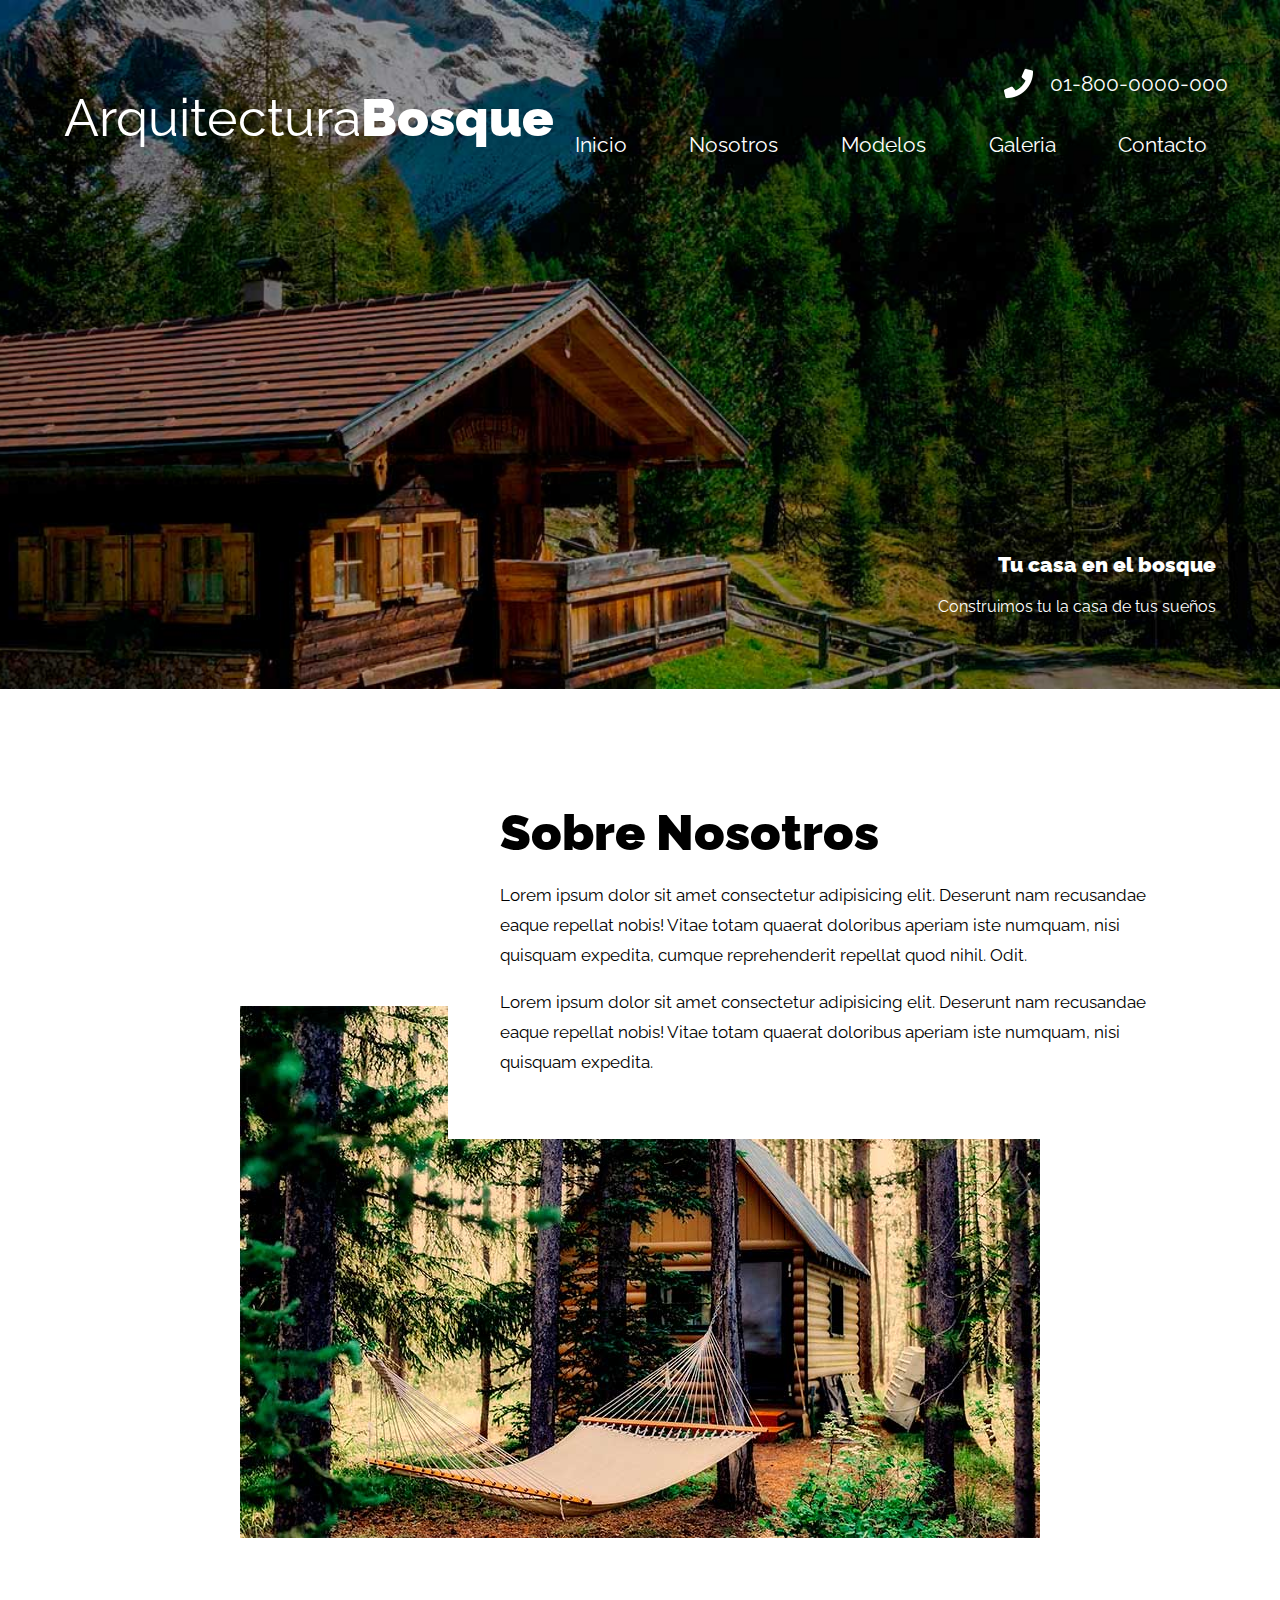
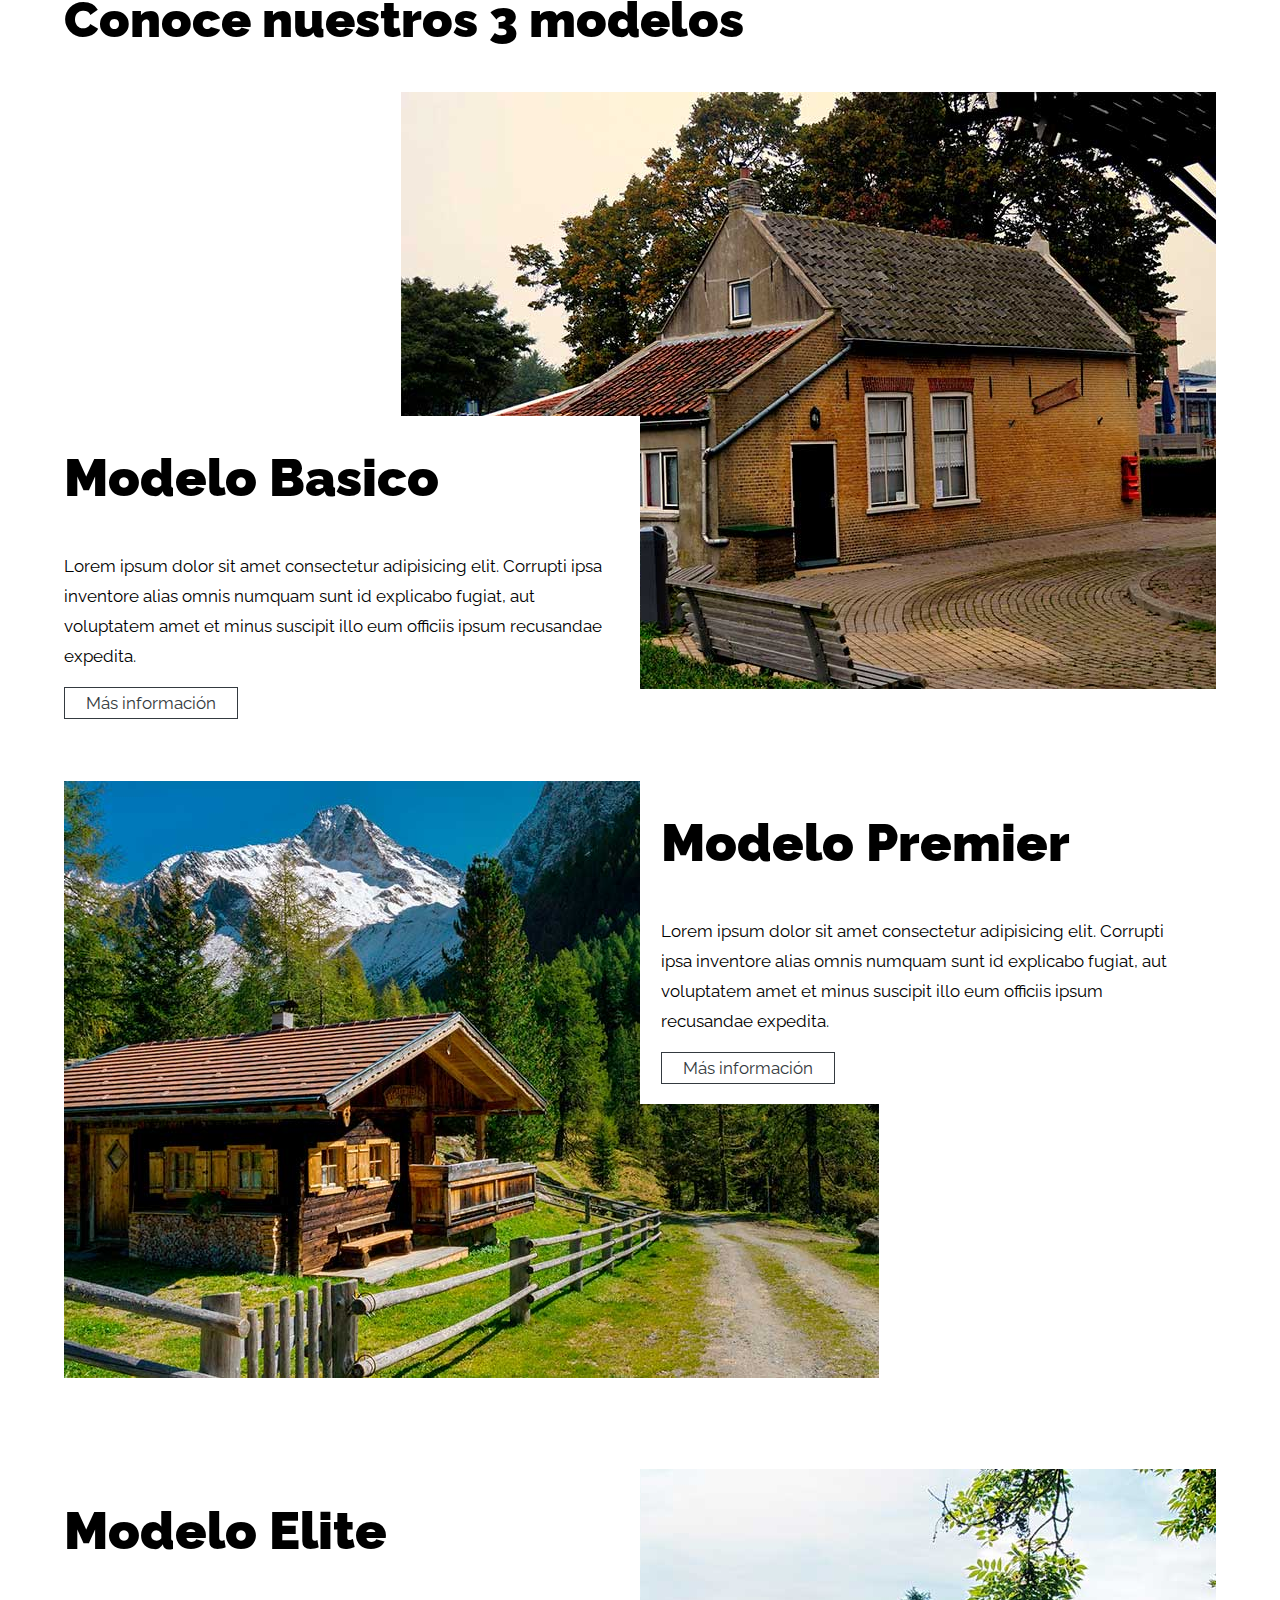
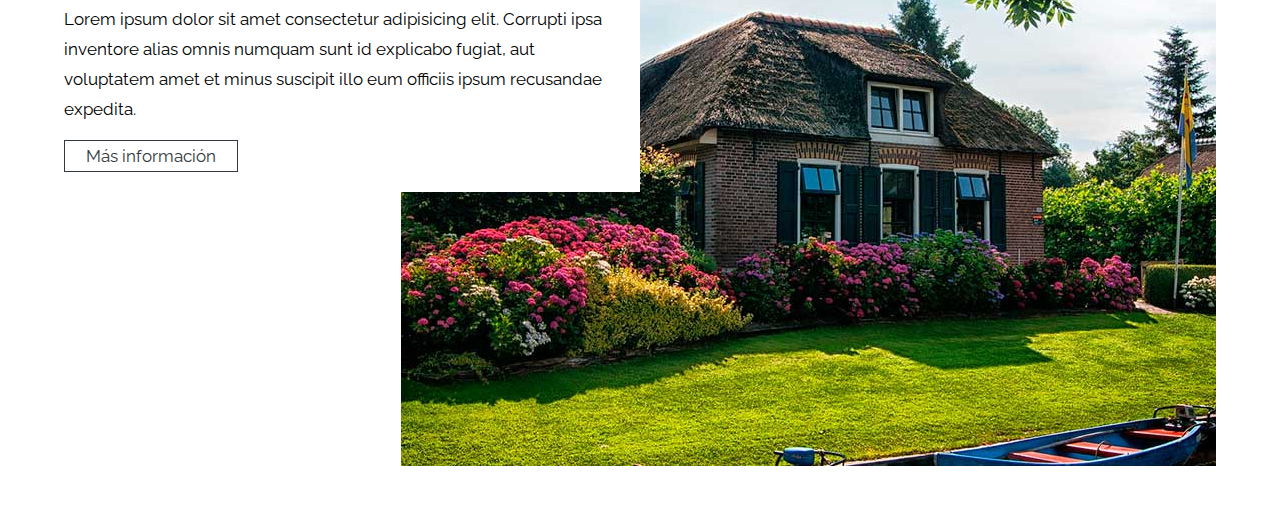
<file: arquitectura/index.html>
<!DOCTYPE html>
<html lang="en">
  <head>
    <meta charset="UTF-8" />
    <meta name="viewport" content="width=device-width, initial-scale=1.0" />
    <link rel="preconnect" href="https://fonts.googleapis.com" />
    <link rel="preconnect" href="https://fonts.gstatic.com" crossorigin />
    <link
      href="https://fonts.googleapis.com/css2?family=Raleway:wght@300;400;700;900&display=swap"
      rel="stylesheet"
    />
    <link rel="stylesheet" href="assets/css/app.css" />
    <link rel="stylesheet" href="assets/css/normalize.css" />
    <title>Arquitectura</title>
  </head>
  <body>
    <header class="header">
      <div class="contenedor contenido-header">
        <div class="barra">
          <div class="logo">
            <h1 class="nombre-sitio">Arquitectura<span>Bosque</span></h1>
          </div>
          <div class="contacto">
            <a class="telefono" href="tel:5550406314">01-800-0000-000</a>
            <nav class="navegacion">
              <a href="#">Inicio</a>
              <a href="#">Nosotros</a>
              <a href="#">Modelos</a>
              <a href="#">Galeria</a>
              <a href="#">Contacto</a>
            </nav>
          </div>
        </div>
        <div class="slogan">
          <h1>Tu casa en el bosque</h1>
          <p>Construimos tu la casa de tus sueños</p>
        </div>
      </div>
    </header>

    <section class="contenedor mt-5 nosotros">
      <div class="contenido-nosotros">
        <h2>Sobre Nosotros</h2>
        <p>
          Lorem ipsum dolor sit amet consectetur adipisicing elit. Deserunt nam
          recusandae eaque repellat nobis! Vitae totam quaerat doloribus aperiam
          iste numquam, nisi quisquam expedita, cumque reprehenderit repellat
          quod nihil. Odit.
        </p>
        <p>
          Lorem ipsum dolor sit amet consectetur adipisicing elit. Deserunt nam
          recusandae eaque repellat nobis! Vitae totam quaerat doloribus aperiam
          iste numquam, nisi quisquam expedita.
        </p>
      </div>
    </section>
    <main class="contenedor mt-5">
      <h2>Conoce nuestros 3 modelos</h2>
      <div class="modelo basico">
        <div class="contenido-modelo">
            <h3>Modelo Basico</h3>
            <p>
              Lorem ipsum dolor sit amet consectetur adipisicing elit. Corrupti
              ipsa inventore alias omnis numquam sunt id explicabo fugiat, aut
              voluptatem amet et minus suscipit illo eum officiis ipsum
              recusandae expedita.
            </p>

              <a href="#" class="btn">Más información</a>
        </div>
      </div>

      <div class="modelo premier">
        <div class="contenido-modelo">
            <h3>Modelo Premier</h3>
            <p>
              Lorem ipsum dolor sit amet consectetur adipisicing elit. Corrupti
              ipsa inventore alias omnis numquam sunt id explicabo fugiat, aut
              voluptatem amet et minus suscipit illo eum officiis ipsum
              recusandae expedita.
            </p>

              <a href="#" class="btn">Más información</a>
        </div>
      </div>

      <div class="modelo elite">
        <div class="contenido-modelo">
            <h3>Modelo Elite</h3>
            <p>
              Lorem ipsum dolor sit amet consectetur adipisicing elit. Corrupti
              ipsa inventore alias omnis numquam sunt id explicabo fugiat, aut
              voluptatem amet et minus suscipit illo eum officiis ipsum
              recusandae expedita.
            </p>

              <a href="#" class="btn">Más información</a>
        </div>
      </div>
    </main>
  </body>
</html>
</file>
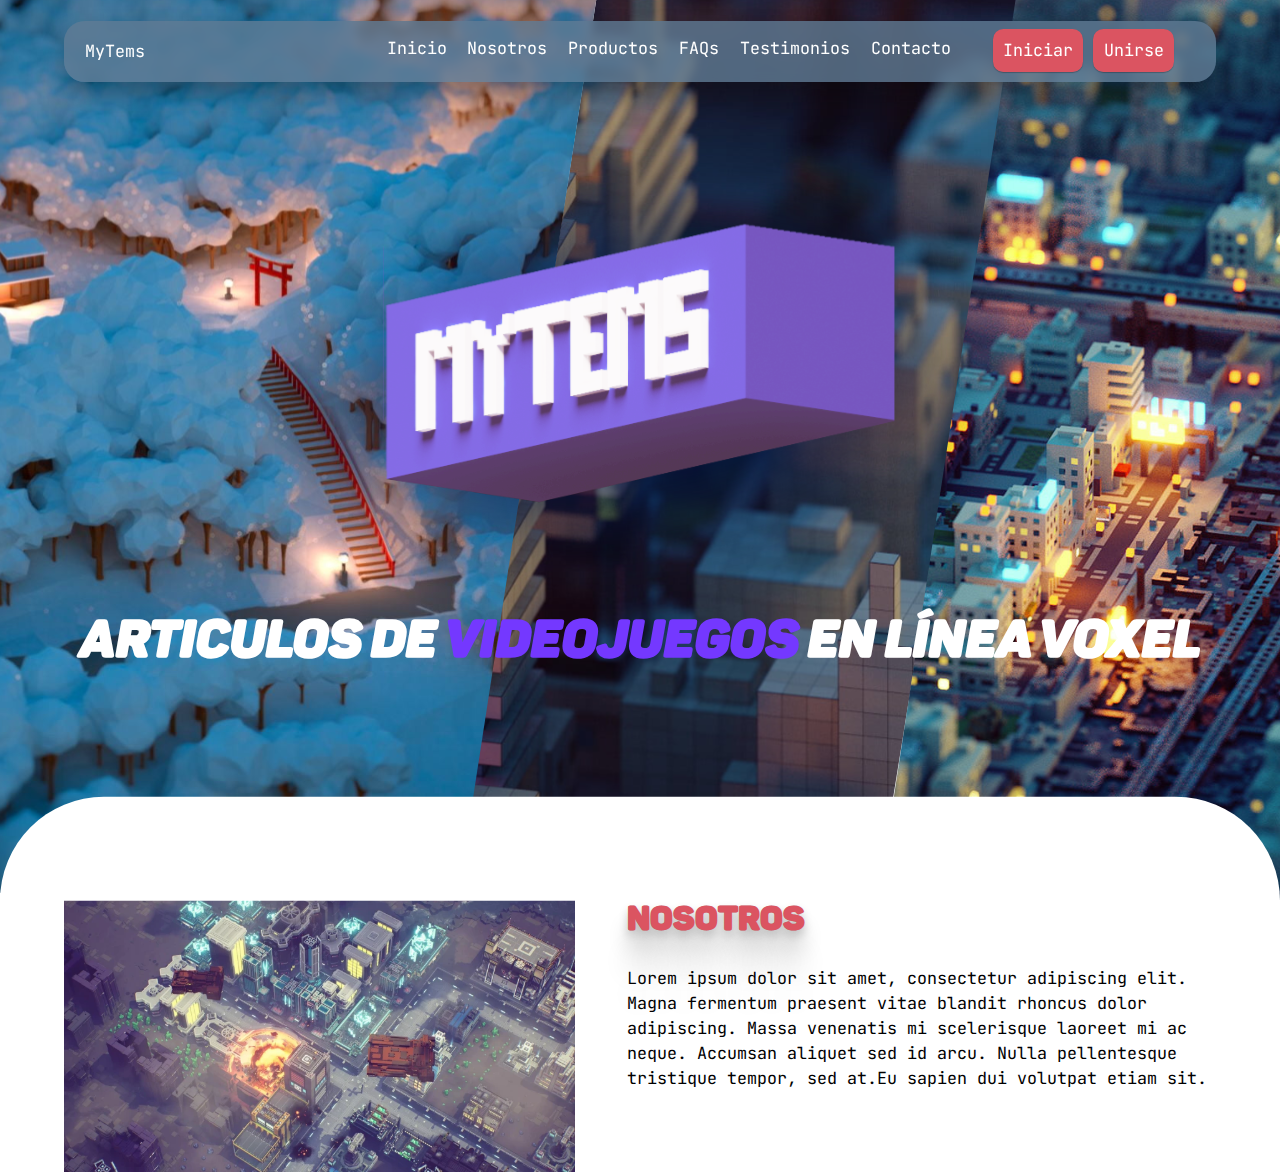
<file: Mytems/index.html>
<!DOCTYPE html>
<html lang="en">
  <head>
    <meta charset="UTF-8" />
    <meta name="viewport" content="width=device-width, initial-scale=1.0" />
    <link rel="preconnect" href="https://fonts.googleapis.com" />
    <link rel="preconnect" href="https://fonts.gstatic.com" crossorigin />
    <link
      href="https://fonts.googleapis.com/css2?family=JetBrains+Mono:wght@400;700;800&display=swap"
      rel="stylesheet"
    />
    <link rel="stylesheet" href="assets/css/app.css" />
    <link rel="stylesheet" href="assets/css/normalize.css" />
    <title>Mytems - Inicio</title>
  </head>
  <body>
    <header class="header">
      <nav class="navegacion contenedor">
        <a href="#" class="navegacion__item">MyTems</a>
        <div class="navegacion__contenido">
          <ul class="navegacion__items">
            <li>
              <a class="navegacion__item navegacion__item--barra" href="#"
                >Inicio</a
              >
            </li>
            <li>
              <a class="navegacion__item navegacion__item--barra" href="#"
                >Nosotros</a
              >
            </li>
            <li>
              <a class="navegacion__item navegacion__item--barra" href="#"
                >Productos</a
              >
            </li>
            <li>
              <a class="navegacion__item navegacion__item--barra" href="#"
                >FAQs</a
              >
            </li>
            <li>
              <a class="navegacion__item navegacion__item--barra" href="#"
                >Testimonios</a
              >
            </li>
            <li>
              <a class="navegacion__item navegacion__item--barra" href="#"
                >Contacto</a
              >
            </li>
            <div class="navegacion__items--rojos">
              <a href="#" class="navegacion__item">Iniciar</a>
              <a href="#" class="navegacion__item">Unirse</a>
            </div>
          </ul>
        </div>
        <img
          class="navegacion__hamburguesa"
          src="assets/img/hamburguer.svg"
          alt="icono Hamburguesa"
        />
      </nav>
      <div class="header__centro">
        <img
          class="header__logo"
          src="assets/img/logo-Mytems.svg"
          alt="Logo Mytems"
        />
        <h1 class="header__heading contenedor">
          Articulos de <span class="azul">videojuegos</span> en línea VOXEL
        </h1>
      </div>
    </header>
    <div class="separador"></div>
    
    <div class="nosotros contenedor">
      <div class="nosotros__texto">
        <h2 class="nosotros__textoHeading">Nosotros</h2>
        <p>
          Lorem ipsum dolor sit amet, consectetur adipiscing elit. Magna
          fermentum praesent vitae blandit rhoncus dolor adipiscing. Massa
          venenatis mi scelerisque laoreet mi ac neque. Accumsan aliquet sed id
          arcu. Nulla pellentesque tristique tempor, sed at.Eu sapien dui
          volutpat etiam sit.
        </p>
      </div>
      <img src="assets/img/nosotros.svg" alt="Imagen Nosotros" />
    </div>
    <script src="assets/js/nav-bar.js"></script>
  </body>
</html>
</file>
<file: arquitectura/assets/css/app.css>
:root {
  --blanco: #fff;
  --gris: #343a40;
  --fuentePrincipal: "Raleway", sans-serif;
}
html {
  box-sizing: border-box;
  font-size: 65.2%;
}
*,
*:before,
*:after {
  box-sizing: inherit;
}
body {
  font-family: var(--fuentePrincipal);
  font-size: 1.6rem;
  line-height: 1.8;
}
h1,
h2,
h3 {
  font-weight: 900;
  line-height: 1.2;
  margin: 1rem 0 4rem 0;
}

h1 {
  font-size: 4.8rem;
}

h2 {
  font-size: 4.8rem;
}

h3 {
  font-size: 5rem;
}
a {
  text-decoration: none;
}
img {
  display: block;
  max-width: 100%;
}
.contenedor {
  max-width: 120rem;
  margin: 0 auto;
  width: 90%;
}
.btn {
  color: var(--gris);
  background-color: var(--blanco);
  border: 0.1rem solid var(--gris);
  padding: 0.5rem 2rem;
  transition: all 0.3s ease-in-out;
}
.btn:hover {
  background-color: var(--gris);
  color: var(--blanco);
}

/* utilidades */
.text-center {
  text-align: center;
}
.mt-5 {
  margin-top: 5rem;
}

/* header */
.header {
  min-height: 60rem;
  background-image: url(../img/hero.jpg);
  background-repeat: no-repeat;
  background-position: center;
  background-size: cover;
  padding: 5rem 0;
  background-attachment: fixed;
}
.header a {
  color: var(--blanco);
  font-size: 2rem;
}
.contenido-header {
  display: flex;
  height: calc(60rem - 4rem);
  flex-direction: column;
  justify-content: space-between;
  color: var(--blanco);
}
@media (min-width: 768px) {
  .barra {
    display: flex;
    justify-content: space-between;
    align-items: center;
  }
}
.nombre-sitio {
  font-weight: 400;
  font-size: 3rem;
  text-align: center;
}
.nombre-sitio span {
  font-weight: 900;
}
@media (min-width: 768px) {
  .nombre-sitio {
    text-align: left;
    font-size: 5rem;
  }
}
.contacto {
  display: flex;
  flex-direction: column;
  align-items: center;
  justify-content: center;
  gap: 1rem;
}
.telefono {
  display: flex;
  align-items: center;
  gap: 1rem;
}
.telefono::before {
  content: "";
  display: block;
  width: 4rem;
  height: 4rem;
  background-repeat: no-repeat;
  background-position: center center;
  background-image: url(../img/telefono.png);
}
@media (min-width: 768px) {
  .contacto {
    align-items: flex-end;
  }
}
.navegacion {
  display: flex;
  flex-direction: column;
  align-items: center;
  width: 100%;
}
@media (min-width: 992px) {
  .navegacion {
    flex-direction: row;
    gap: 2rem;
  }
}
.navegacion a {
  width: 100%;
  text-align: center;
  transition: background-color 0.3s cubic-bezier(0.77, 2, 0.175, 1);
}
.navegacion a:hover {
  background-color: rgba(255, 255, 255, 0.5);
}
.slogan {
  text-align: center;
}
.slogan h1 {
  font-size: 2rem;
  margin: 0;
}
.slogan p {
  font-size: 1.5rem;
}

@media (min-width: 768px) {
  .navegacion a {
    padding: 1rem 2rem;
  }
  .slogan {
    text-align: right;
  }
}
.nosotros {
  display: grid;
  grid-template-rows: repeat(2, 1fr);
  background-image: url(../img/nosotros.jpg);
  background-repeat: no-repeat;
  background-position: bottom center;
}
.contenido-nosotros {
  background-color: var(--blanco);
  padding: 5rem;
}
.contenido-nosotros p,
.contenido-nosotros h2 {
  margin-bottom: 1rem;
}
@media (min-width: 992px) {
  .nosotros {
    grid-template-columns: repeat(3, 1fr);
  }
  .contenido-nosotros {
    grid-column: 2 / 4;
  }
}

/* modelos */
.modelo {
  display: grid;
  grid-template-rows: repeat(2, 1fr);
  background-repeat: no-repeat;
  background-position: bottom center;
}
.contenido-modelo {
  padding: 5rem;
  background-color: var(--blanco);
}
.basico {
  background-image: url(../img/modelo_basico.jpg);
}
.premier {
  background-image: url(../img/modelo_premier.jpg);
}
.elite {
  background-image: url(../img/modelo_elite.jpg);
}

@media (min-width: 768px) {
  .modelo {
    grid-template-columns: repeat(2, 1fr);
  }
  .basico {
    background-position: top right;
  }
  .basico .contenido-modelo {
    padding: 2rem 2rem 2rem 0;
    grid-row: 2 / 3;
  }
  .premier {
    margin: 4rem 0;
    background-position: left top;
  }
  .premier .contenido-modelo {
    padding: 2rem;
    grid-row: 1 / 2;
    grid-column: 2 / 3;
  }
  .elite {
    background-position: right top;
  }
  .elite .contenido-modelo {
    padding: 2rem 2rem 2rem 0;
  }
}

/* galeria */

.contenido-galeria {
  display: grid;
  grid-template-columns: repeat(2, 1fr);
  gap: 2rem;
}
.imagen img {
  width: 100%;
  height: 100%;
  object-fit: cover;
}
.contenido-galeria .imagen:nth-child(2) {
  grid-column: 2 / 3;
  grid-row: 1 / 3;
}
.contenido-galeria .imagen:nth-child(3) {
  grid-column: 2 / 3;
  grid-row: 3 / 5;
}
.contenido-galeria .imagen:nth-child(6) {
  grid-row: 2 / 4;
}
@media (min-width: 768px) {
  .contenido-galeria {
    grid-template-columns: repeat(3, 1fr);
  }
  .contenido-galeria .imagen:nth-child(2) {
    grid-column: 1 / 2;
    grid-row: 2 / 4;
  }
  .contenido-galeria .imagen:nth-child(3) {
    grid-column: 2 / 3;
    grid-row: 1 / 2;
  }
  .contenido-galeria .imagen:nth-child(4) {
    grid-column: 2 / 3;
    grid-row: 2 / 3;
  }
  .contenido-galeria .imagen:nth-child(5) {
    grid-column: 2 / 3;
    grid-row: 3 / 4;
  }
  .contenido-galeria .imagen:nth-child(6) {
    grid-column: 3 / 4;
    grid-row: 1 / 3;
  }
  .contenido-galeria .imagen:nth-child(7) {
    grid-column: 3 / 4;
    grid-row: 3 / 4;
  }
}

/* footer */
.footer {
  height: 40rem;
  background-image: url(../img/footer_bg.jpg);
  background-repeat: no-repeat;
  background-size: center center;
  background-size: cover;
  display: flex;
  flex-direction: column;
  justify-content: flex-end;
  color: var(--blanco);
}
.footer a {
  color: var(--blanco);
}
.copyright {
  margin: 5rem 0 0 0;
  background-color: var(--gris);
  font-size: 2rem;
  padding: 1rem;
}
</file>
<file: Mytems/assets/css/app.css>
@font-face {
  font-family: Panton-B;
  src: url(../fuentes/panton.black-caps.otf);
}
@font-face {
  font-family: Panton-B-italic;
  src: url(../fuentes/panton.black-italic-caps.otf);
}
:root {
  --fuentePrincipal: "JetBrains Mono", monospace;
  --rojo: #db5461;
  --fondo: #2e4151;
  --elementos: #4a7aa1;
  --stars: #ffff00;
  --azul: #7438ff;
  --blanco: #ffffff;
  --cubic: cubic-bezier(0.17, 0.67, 0.4, 0.93);
}
html {
  box-sizing: border-box;
  font-size: 65.2%;
}
*,
*:before,
*:after {
  box-sizing: inherit;
}
body {
  font-size: 1.6rem;
  font-family: var(--fuentePrincipal);
}
.contenedor {
  max-width: 120rem;
  width: 90%;
  margin-left: auto;
  margin-right: auto;
}
h1 {
  font-family: Panton-B-italic;
  font-weight: 900;
  text-align: center;
}
h2,
h3 {
  font-family: Panton-B;
}
h2 {
  font-size: 3.2rem;
  color: var(--rojo);
}
img {
  display: block;
  max-width: 100%;
}
ul {
  list-style-type: none;
  margin: 0;
  padding: 0;
}
a {
  text-decoration: none;
}
p {
  line-height: 1.5;
}
/* utilidades */
.azul {
  color: var(--azul);
}
.mt-5 {
  margin-top: 5rem;
}
/* header */
.header {
  background-image: url(../img/bg-header-mobil.svg);
  height: 100vh;
  background-attachment: fixed;
  background-repeat: no-repeat;
  background-size: cover;
}

.header__centro {
  position: absolute;
  top: 25%;
  right: 0;
  bottom: auto;
  left: 0;
  z-index: 0;
}
.header__logo {
  margin: 0 auto;
}
.header__heading {
  color: var(--blanco);
}
@media (min-width: 992px) {
  .header {
    background-image: url(../img/background-pc.svg);
  }
  .header__centro {
    top: 15%;
  }
  .header__heading {
    font-size: 5rem;
    margin: 0 auto;
  }
  .header__logo {
    width: 70rem;
  }
}
/* header_nav */
.navegacion {
  position: relative;
  z-index: 2;
  display: flex;
  position: fixed;
  top: 2rem;
  left: 0;
  right: 0;
  justify-content: space-between;
  align-items: center;
  background: rgba(95, 123, 147, 0.8);
  box-shadow: 0px 13px 23px rgba(0, 0, 0, 0.3);
  backdrop-filter: blur(4px);
  border-radius: 2rem;
  padding: 2rem;
}
.navegacion__items {
  display: flex;
  flex-direction: column;
  position: absolute;
  top: 9rem;
  align-items: center;
  gap: 2rem;
  background: rgba(95, 123, 147, 0.8);
  box-shadow: 0px 13px 23px rgba(0, 0, 0, 0.3);
  backdrop-filter: blur(4px);
  border-radius: 2rem;
  padding: 2rem;
  right: 0;
  transition: right 0.4s cubic-bezier(0.63, -0.14, 0.24, 1.16);
}
.navegacion__items li {
  overflow: hidden;
}
@media (min-width: 992px) {
  .navegacion {
    padding: 0 2rem 0 2rem;
  }
  .navegacion__items {
    position: relative;
    box-shadow: none;
    background-color: transparent;
    backdrop-filter: none;
    top: 0;
    flex-direction: row;
    margin: 0;
    padding: 0;
  }
}
.navegacion__item {
  color: var(--blanco);
  position: relative;
}
.navegacion__items--rojos {
  padding: 2rem;
}
.navegacion__items--rojos .navegacion__item {
  padding: 1rem;
  background-color: var(--rojo);
  border-radius: 1rem;
  box-shadow: 0px 1px 1px rgba(0, 0, 0, 0.25);
  transition: box-shadow 0.2s var(--cubic);
}
.navegacion__items--rojos .navegacion__item:hover {
  box-shadow: 0px 4px 4px rgba(0, 0, 0, 0.25);
}
.navegacion__hamburguesa {
  cursor: pointer;
}
.nav-items_visible {
  right: -100%;
}
@media (min-width: 992px) {
  .navegacion__item--barra::after {
    content: "";
    display: block;
    border: 0.3rem solid var(--blanco);
    transform: translateX(-100%);
    background-color: var(--blanco);
    border-radius: 1rem;
    transition: all 0.4s cubic-bezier(0.71, -0.2, 0.62, 1.31);
  }
  .navegacion__item--barra:hover:after {
    transform: translateX(0%);
  }
  .navegacion__hamburguesa {
    display: none;
  }
  .nav-items_visible {
    right: 0%;
  }
}

.separador {
  position: absolute;
  width: 100%;
  height: 10rem;
  background-color: var(--blanco);
  transform: translateY(-9.9rem);
  border-radius: 5rem 5rem 0 0;
}
/* nosotros */
.nosotros__textoHeading {
  text-align: center;
  text-shadow: 0px 76px 30px rgba(0, 0, 0, 0.03),
    0px 43px 26px rgba(0, 0, 0, 0.1), 0px 19px 19px rgba(0, 0, 0, 0.17),
    0px 5px 10px rgba(0, 0, 0, 0.2), 0px 0px 0px rgba(0, 0, 0, 0.2);
    margin-top: 0;
}
@media (min-width: 992px) {
  .separador {
    border-radius: 10rem 10rem 0 0;
  }
  .nosotros {
    display: flex;
    flex-direction: row-reverse;
    gap: 5rem;
  }
  .nosotros__textoHeading {
    text-align: left;
  }
}
</file>
